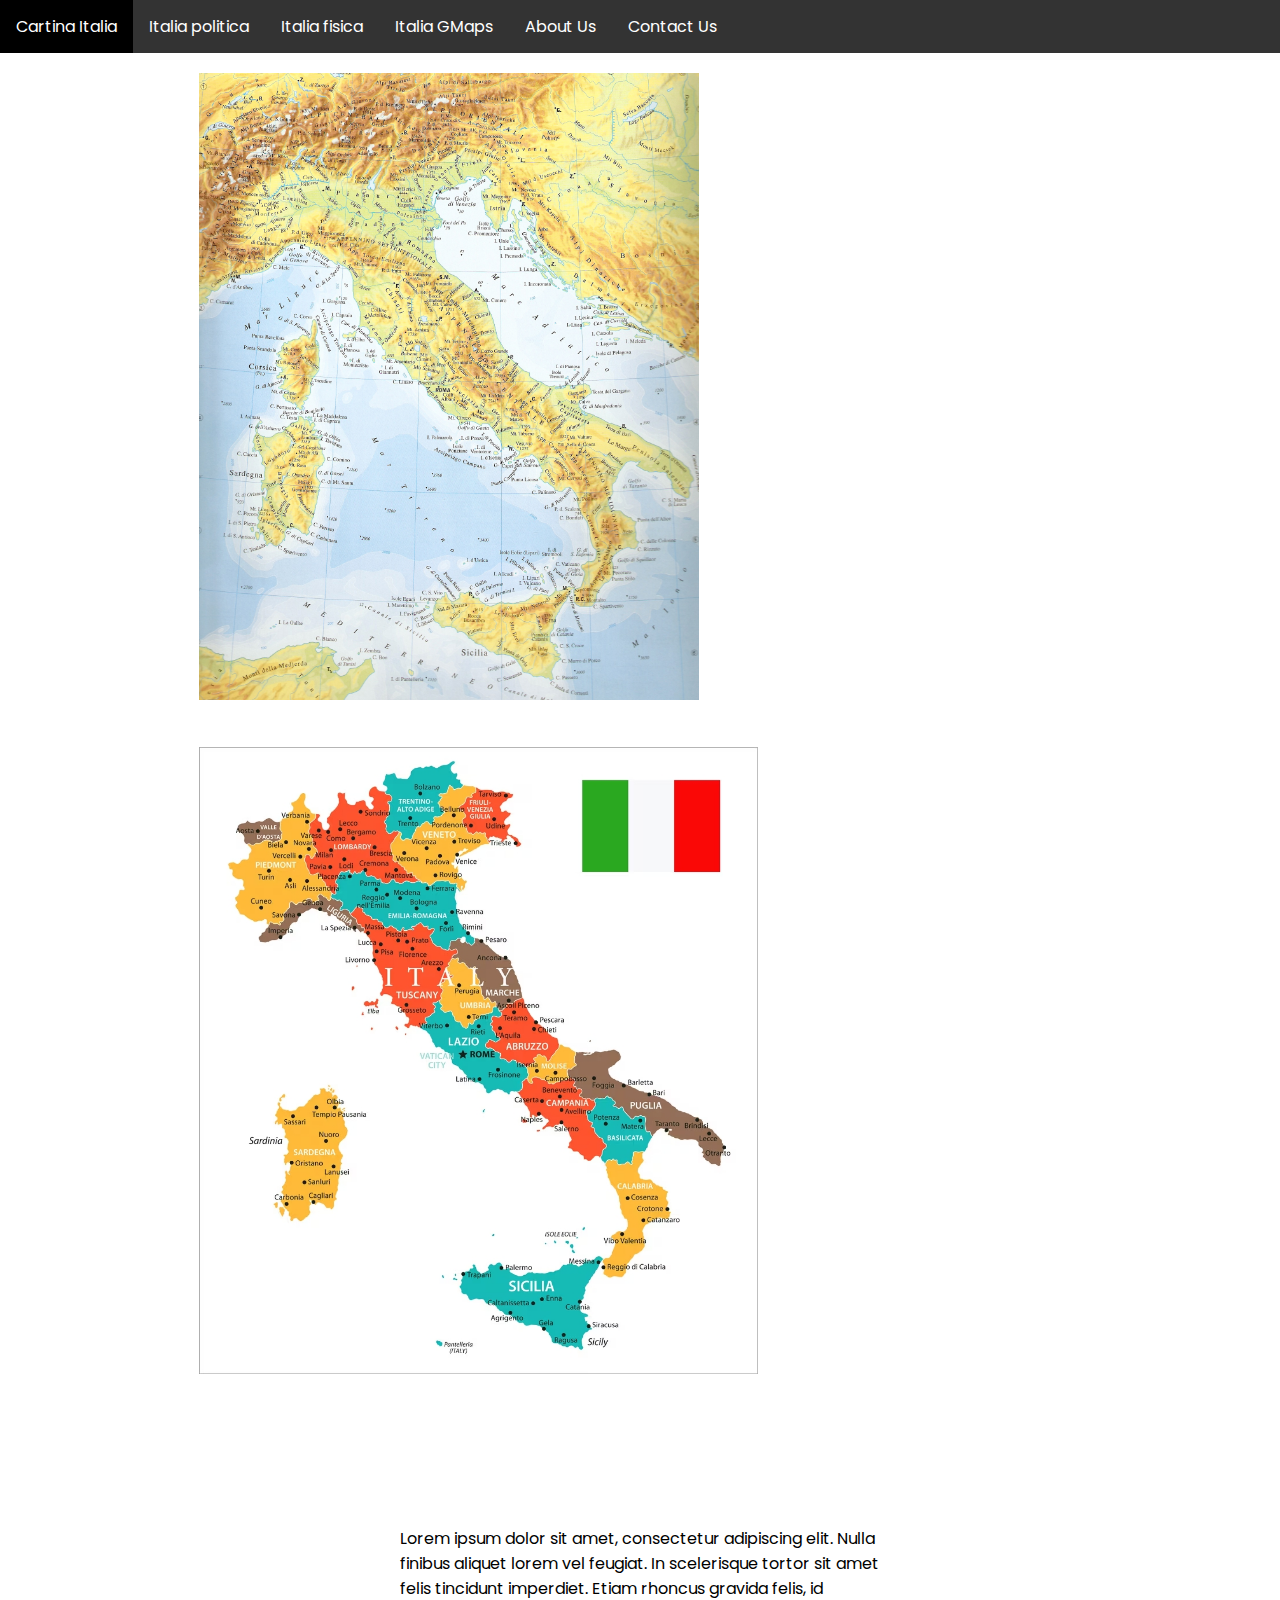
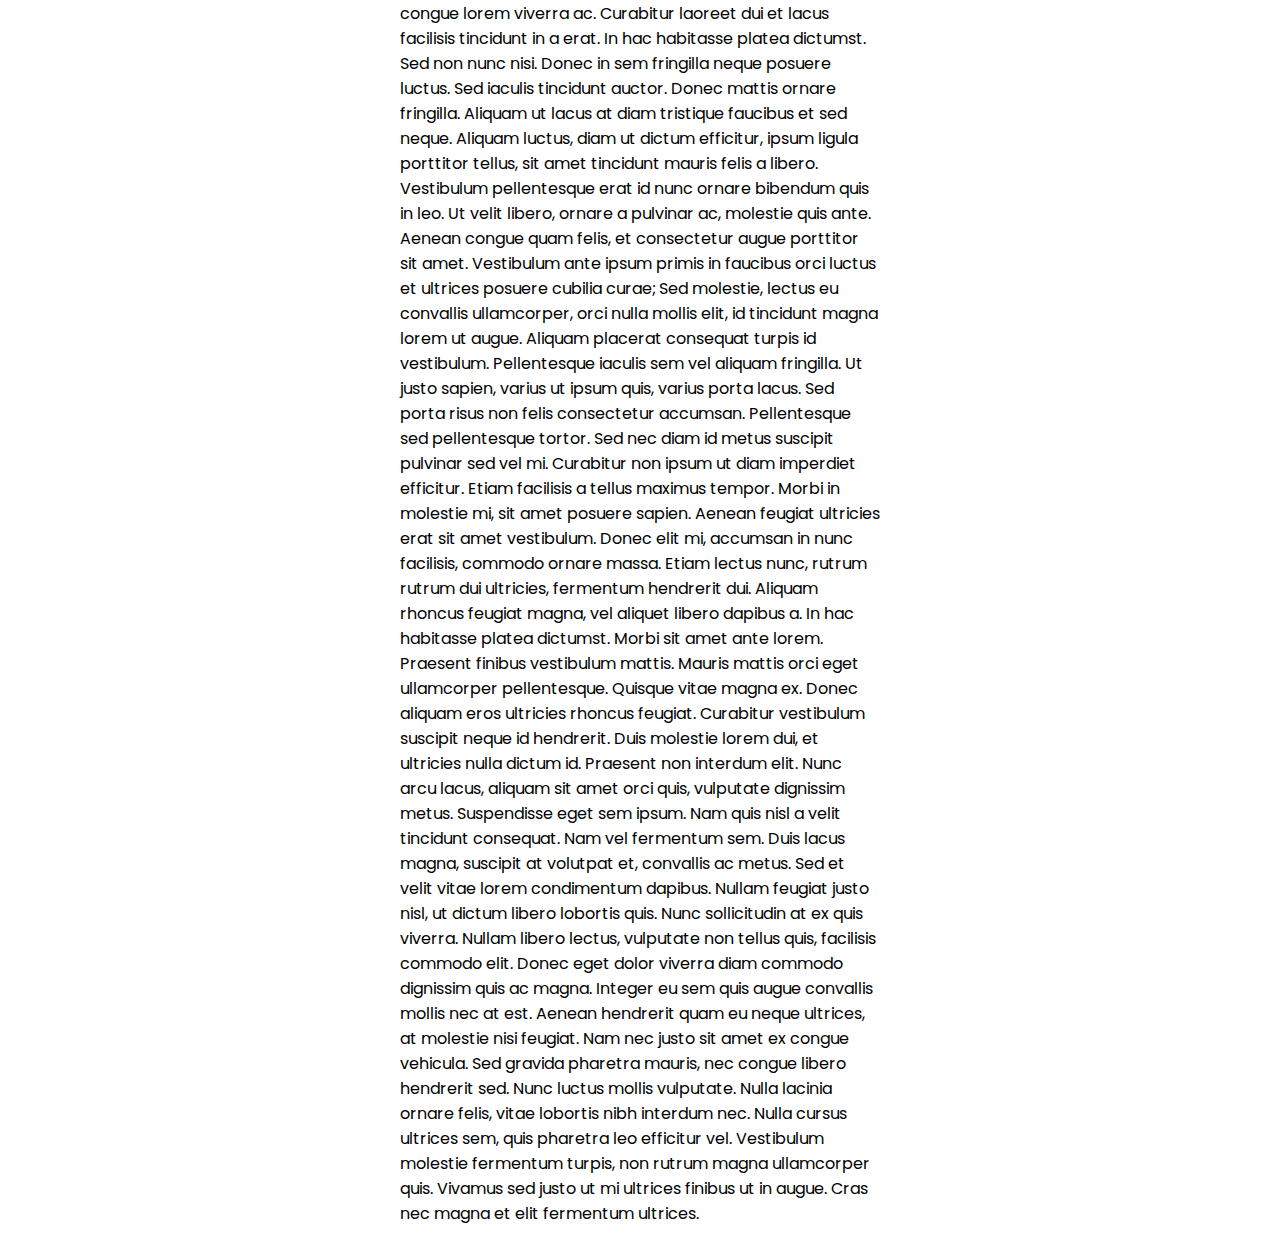
<file: index.html>
<!DOCTYPE html>
<html>

<head>
   <meta charset="UTF-8">
   <meta name="description" content="Compito fatto in classe">
   <meta name="viewport" content="width=device-width, initial-scale=1.0">
   <link rel="stylesheet" href="css/indexStyle.css">
   <title>Cartine italia</title>
</head>

<body>
    <nav>
        <ul>
            <li><a href="#">Cartina Italia</a></li>
            <li><a href="pages/politica.html">Italia politica</a></li>
            <li><a href="pages/fisica.html">Italia fisica</a></li>
            <li><a href="pages/maps.html">Italia GMaps</a></li>
            <li><a href="pages/aboutus.html">About Us</a></li>
            <li><a href="pages/contactus.html">Contact Us</a></li>
        </ul>
    </nav>
    <!-- anteprima mappe -->
    <div>
        <ul class="container-ul">
         <div class="container">
          <li><img src="media/cartina-italia-fisica.jpg" height="627"></li>
          <li><img src="media/cartina-italia-politica.jpg" height="627"></li>
         </div>
        </ul>
      </div>
    <!-- scritte -->
    <p>
        Lorem ipsum dolor sit amet, consectetur adipiscing elit. Nulla finibus aliquet lorem vel feugiat. In scelerisque tortor sit amet felis tincidunt imperdiet. Etiam rhoncus gravida felis, id congue lorem viverra ac. Curabitur laoreet dui et lacus facilisis tincidunt in a erat. In hac habitasse platea dictumst. Sed non nunc nisi. Donec in sem fringilla neque posuere luctus. Sed iaculis tincidunt auctor. Donec mattis ornare fringilla. Aliquam ut lacus at diam tristique faucibus et sed neque. Aliquam luctus, diam ut dictum efficitur, ipsum ligula porttitor tellus, sit amet tincidunt mauris felis a libero. Vestibulum pellentesque erat id nunc ornare bibendum quis in leo. Ut velit libero, ornare a pulvinar ac, molestie quis ante. Aenean congue quam felis, et consectetur augue porttitor sit amet. Vestibulum ante ipsum primis in faucibus orci luctus et ultrices posuere cubilia curae; Sed molestie, lectus eu convallis ullamcorper, orci nulla mollis elit, id tincidunt magna lorem ut augue.

Aliquam placerat consequat turpis id vestibulum. Pellentesque iaculis sem vel aliquam fringilla. Ut justo sapien, varius ut ipsum quis, varius porta lacus. Sed porta risus non felis consectetur accumsan. Pellentesque sed pellentesque tortor. Sed nec diam id metus suscipit pulvinar sed vel mi. Curabitur non ipsum ut diam imperdiet efficitur. Etiam facilisis a tellus maximus tempor. Morbi in molestie mi, sit amet posuere sapien. Aenean feugiat ultricies erat sit amet vestibulum. Donec elit mi, accumsan in nunc facilisis, commodo ornare massa.

Etiam lectus nunc, rutrum rutrum dui ultricies, fermentum hendrerit dui. Aliquam rhoncus feugiat magna, vel aliquet libero dapibus a. In hac habitasse platea dictumst. Morbi sit amet ante lorem. Praesent finibus vestibulum mattis. Mauris mattis orci eget ullamcorper pellentesque. Quisque vitae magna ex. Donec aliquam eros ultricies rhoncus feugiat. Curabitur vestibulum suscipit neque id hendrerit. Duis molestie lorem dui, et ultricies nulla dictum id. Praesent non interdum elit. Nunc arcu lacus, aliquam sit amet orci quis, vulputate dignissim metus. Suspendisse eget sem ipsum. Nam quis nisl a velit tincidunt consequat. Nam vel fermentum sem. Duis lacus magna, suscipit at volutpat et, convallis ac metus.

Sed et velit vitae lorem condimentum dapibus. Nullam feugiat justo nisl, ut dictum libero lobortis quis. Nunc sollicitudin at ex quis viverra. Nullam libero lectus, vulputate non tellus quis, facilisis commodo elit. Donec eget dolor viverra diam commodo dignissim quis ac magna. Integer eu sem quis augue convallis mollis nec at est. Aenean hendrerit quam eu neque ultrices, at molestie nisi feugiat. Nam nec justo sit amet ex congue vehicula.

Sed gravida pharetra mauris, nec congue libero hendrerit sed. Nunc luctus mollis vulputate. Nulla lacinia ornare felis, vitae lobortis nibh interdum nec. Nulla cursus ultrices sem, quis pharetra leo efficitur vel. Vestibulum molestie fermentum turpis, non rutrum magna ullamcorper quis. Vivamus sed justo ut mi ultrices finibus ut in augue. Cras nec magna et elit fermentum ultrices.
    </p>
</body>

</html>
</file>
<file: css/indexStyle.css>
@import url('https://fonts.googleapis.com/css2?family=Poppins:wght@300;400&display=swap');


body{
    font-family: 'Poppins', sans-serif;
    margin: 0;
    padding: 0;
    
}

ul {
    list-style-type: none;
    margin: 0;
    padding: 0;
    overflow: hidden;
    background-color: #333;
}
  
li {
    float: left;
}
  
li a {
    display: block;
    color: white;
    text-align: center;
    padding: 14px 16px;
    text-decoration: none;
}
  
  
li a:hover {
    background-color: #000000;
}

.container-ul{
    background-color: white;
}

.container{
    float:none;
    width: 100%;
    background-color: white;
}

.container li{
    margin-left: 14%;
    padding: 20PX;
    float:left;
}

p {
    margin-left: 400px;
    margin-right: 400px;
    margin-top: 125px;

}
</file>
